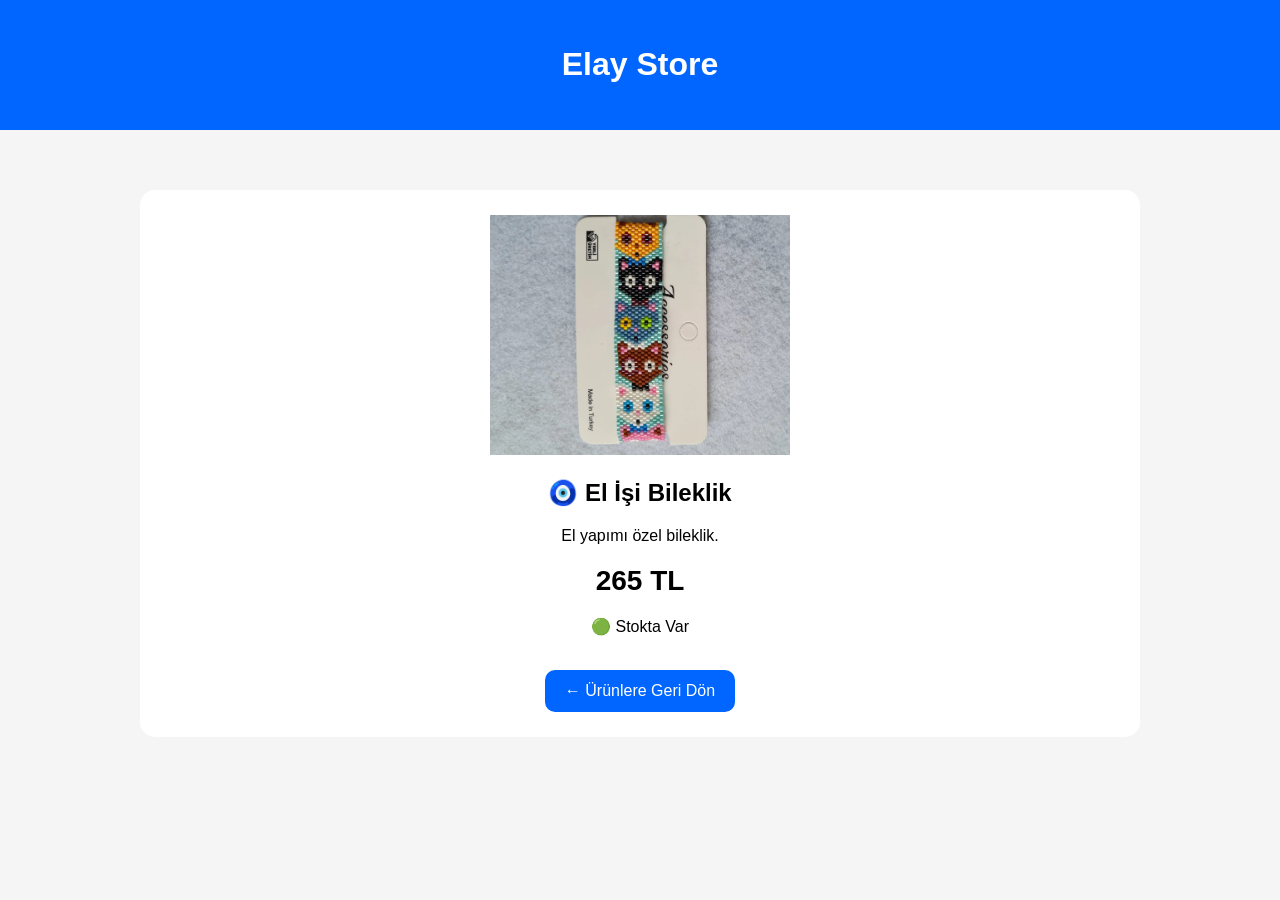
<file: bileklik.html>
<!DOCTYPE html>
<html lang="tr">

<head>
    <meta charset="UTF-8">
    <meta name="viewport" content="width=device-width, initial-scale=1.0">

    <title>El İşi Bileklik - Elay Store</title>

    <style>

        body {
            margin: 0;
            font-family: Arial, sans-serif;
            background: #f5f5f5;
        }

        header {
            background: #0066ff;
            color: white;
            padding: 25px;
            text-align: center;
        }

        .container {
            max-width: 1000px;
            margin: 40px auto;
            padding: 20px;
        }

        .urun {
            background: white;
            padding: 25px;
            border-radius: 15px;
            text-align: center;
        }

        .urun img {
            width: 300px;
            max-width: 100%;
        }

        .fiyat {
            font-size: 28px;
            font-weight: bold;
            margin: 20px;
        }

        .geri {
            display: inline-block;
            background: #0066ff;
            color: white;
            padding: 12px 20px;
            border-radius: 10px;
            text-decoration: none;
        }

    </style>

</head>

<body>

<header>
    <h1>Elay Store</h1>
</header>

<div class="container">

    <div class="urun">

        <img src="resim.jpg" alt="El İşi Bileklik">

        <h2>🧿 El İşi Bileklik</h2>

        <p>
            El yapımı özel bileklik.
        </p>

        <div class="fiyat">
            265 TL
        </div>

        <p>
            🟢 Stokta Var
        </p>

        <br>

        <a class="geri" href="index.html">
            ← Ürünlere Geri Dön
        </a>

    </div>

</div>

</body>

</html>
</file>
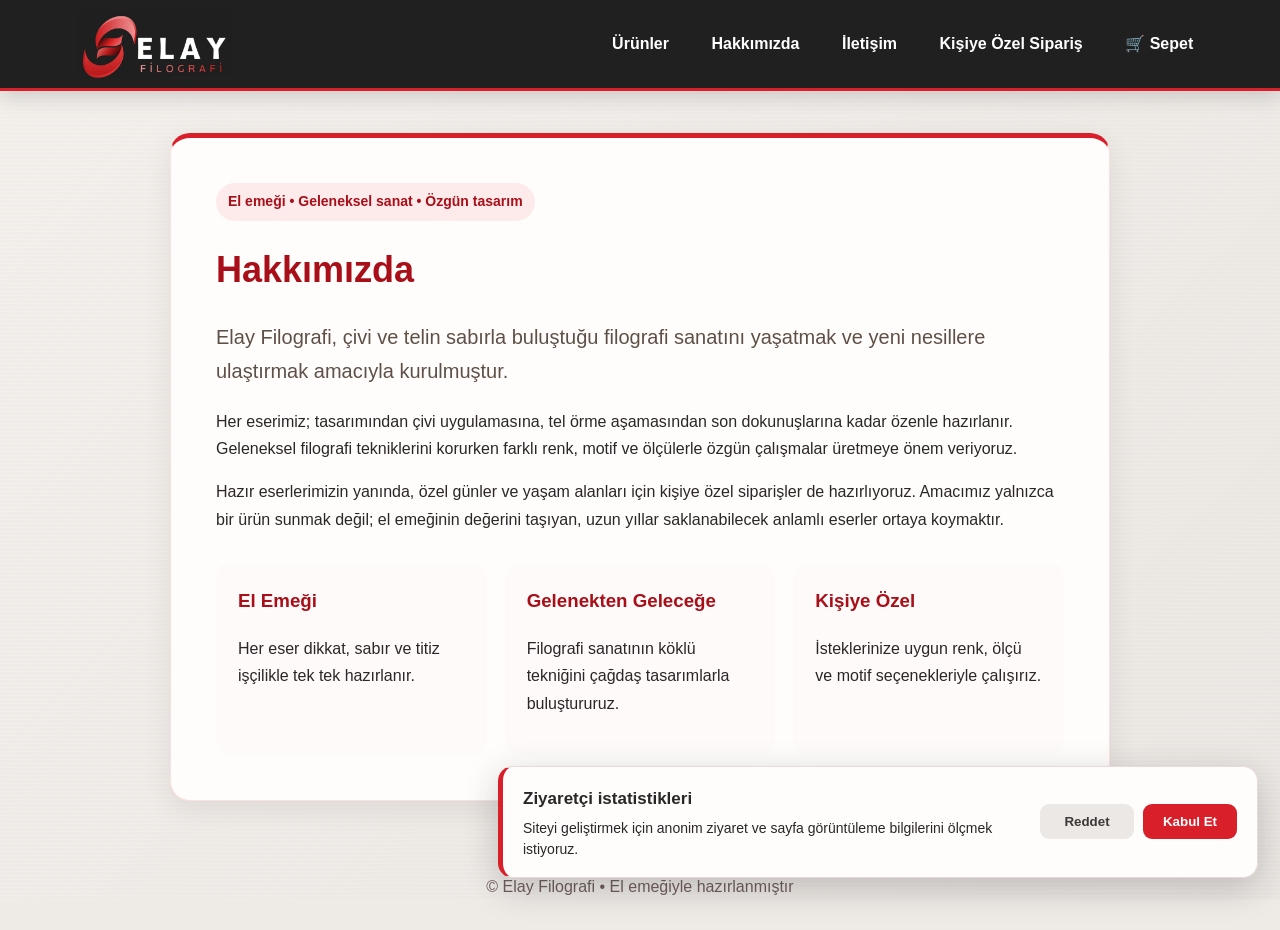
<file: hakkimizda.html>
<!doctype html>
<html lang="tr">
<head>
  <meta charset="utf-8">
  <meta name="viewport" content="width=device-width,initial-scale=1">
  <title>Hakkımızda | Elay Store</title>
  <meta name="description" content="Elay Store ve Elay Filografi'nin el emeği, geleneksel filografi sanatı ve kişiye özel tasarım anlayışı hakkında bilgi edinin.">
  <meta name="robots" content="index, follow">
  <link rel="canonical" href="https://elaystore.github.io/hakkimizda.html">
  <style>
    *{box-sizing:border-box}body{margin:0;font-family:Arial,sans-serif;background:#f5f3f1;color:#2d241f;line-height:1.7}
    header{background:linear-gradient(135deg,#6f4428,#9c704e);color:#fff;padding:22px 6%;display:flex;justify-content:space-between;align-items:center}
    header h1{margin:0;font-size:27px}nav a{color:#fff;text-decoration:none;margin-left:18px;font-weight:700}
    main{max-width:980px;margin:42px auto;padding:0 20px}.hero{background:#fff;border-radius:20px;padding:45px;box-shadow:0 6px 24px #00000010;border-top:5px solid #9c704e}
    .etiket{display:inline-block;background:#f1e5da;color:#6f4428;padding:7px 12px;border-radius:20px;font-weight:700;font-size:14px}
    h2{font-size:36px;margin:18px 0 10px;color:#6f4428}.vurgu{font-size:20px;color:#5f5047}
    .degerler{display:grid;grid-template-columns:repeat(3,1fr);gap:18px;margin-top:30px}.kart{background:#faf7f2;border-radius:14px;padding:22px}.kart h3{color:#7b4d31;margin-top:0}
    footer{text-align:center;color:#786b63;padding:30px 20px}
    @media(max-width:700px){header{display:block}nav{margin-top:14px}nav a{display:inline-block;margin:6px 12px 6px 0}.hero{padding:28px 22px}h2{font-size:30px}.degerler{grid-template-columns:1fr}}
  </style>
  <link rel="stylesheet" href="tema.css?v=7">
  <script src="analitik.js?v=1" defer></script>
</head>
<body>
  <header>
    <a class="marka" href="index.html" aria-label="Elay Filografi ana sayfa"><img class="site-logo" src="elay-logo.jpeg?v=3" alt="Elay Filografi logosu"></a>
    <nav>
      <a href="index.html">Ürünler</a>
      <a href="hakkimizda.html">Hakkımızda</a>
      <a href="iletisim.html">İletişim</a>
      <a href="kisiye-ozel.html">Kişiye Özel Sipariş</a>
      <a href="sepet.html">🛒 Sepet</a>
    </nav>
  </header>
  <main>
    <section class="hero">
      <span class="etiket">El emeği • Geleneksel sanat • Özgün tasarım</span>
      <h2>Hakkımızda</h2>
      <p class="vurgu">Elay Filografi, çivi ve telin sabırla buluştuğu filografi sanatını yaşatmak ve yeni nesillere ulaştırmak amacıyla kurulmuştur.</p>
      <p>Her eserimiz; tasarımından çivi uygulamasına, tel örme aşamasından son dokunuşlarına kadar özenle hazırlanır. Geleneksel filografi tekniklerini korurken farklı renk, motif ve ölçülerle özgün çalışmalar üretmeye önem veriyoruz.</p>
      <p>Hazır eserlerimizin yanında, özel günler ve yaşam alanları için kişiye özel siparişler de hazırlıyoruz. Amacımız yalnızca bir ürün sunmak değil; el emeğinin değerini taşıyan, uzun yıllar saklanabilecek anlamlı eserler ortaya koymaktır.</p>
      <div class="degerler">
        <article class="kart"><h3>El Emeği</h3><p>Her eser dikkat, sabır ve titiz işçilikle tek tek hazırlanır.</p></article>
        <article class="kart"><h3>Gelenekten Geleceğe</h3><p>Filografi sanatının köklü tekniğini çağdaş tasarımlarla buluştururuz.</p></article>
        <article class="kart"><h3>Kişiye Özel</h3><p>İsteklerinize uygun renk, ölçü ve motif seçenekleriyle çalışırız.</p></article>
      </div>
    </section>
  </main>
  <footer>© Elay Filografi • El emeğiyle hazırlanmıştır</footer>
</body>
</html>
</file>
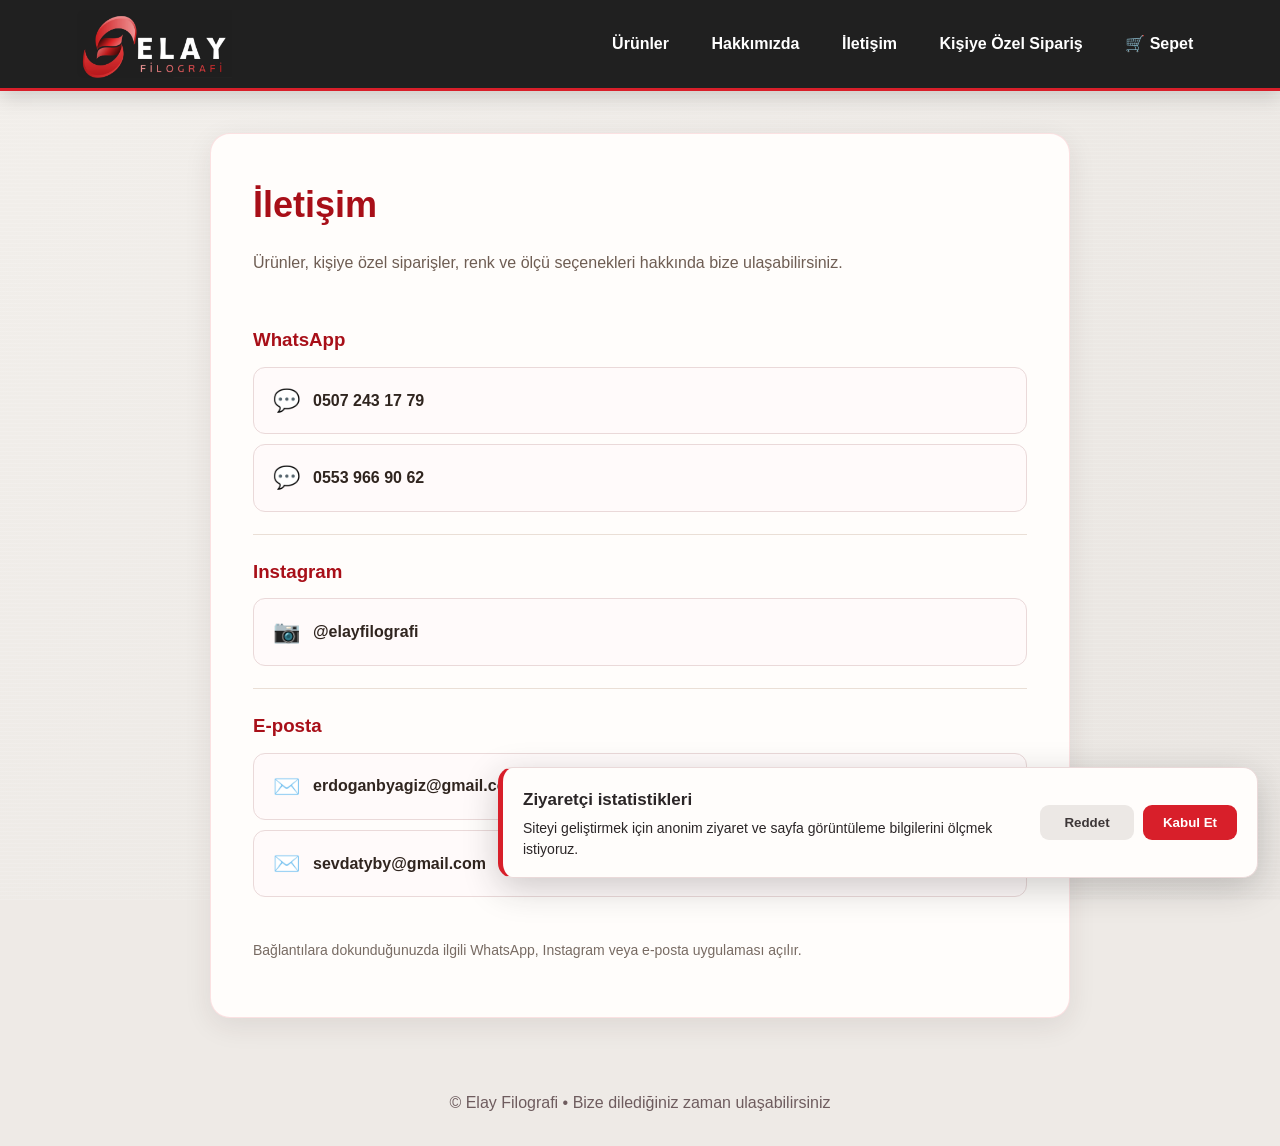
<file: iletisim.html>
<!doctype html>
<html lang="tr">
<head>
  <meta charset="utf-8">
  <meta name="viewport" content="width=device-width,initial-scale=1">
  <title>İletişim | Elay Store</title>
  <meta name="description" content="Elay Store ve Elay Filografi ile WhatsApp, Instagram veya e-posta üzerinden iletişime geçin; kişiye özel filografi siparişi verin.">
  <meta name="robots" content="index, follow">
  <link rel="canonical" href="https://elaystore.github.io/iletisim.html">
  <style>
    *{box-sizing:border-box}body{margin:0;font-family:Arial,sans-serif;background:#f5f3f1;color:#2d241f;line-height:1.6}
    header{background:linear-gradient(135deg,#6f4428,#9c704e);color:#fff;padding:22px 6%;display:flex;justify-content:space-between;align-items:center}
    header h1{margin:0;font-size:27px}nav a{color:#fff;text-decoration:none;margin-left:18px;font-weight:700}
    main{max-width:900px;margin:42px auto;padding:0 20px}.panel{background:#fff;border-radius:20px;padding:42px;box-shadow:0 6px 24px #00000010}
    h2{font-size:36px;color:#6f4428;margin:0 0 8px}.aciklama{color:#6e5d53;margin-bottom:28px}
    .grup{border-top:1px solid #eadfd6;padding:22px 0}.grup:first-of-type{border-top:0}.grup h3{margin:0 0 12px;color:#7b4d31}
    .baglantilar{display:grid;gap:10px}.baglanti{display:flex;align-items:center;gap:12px;text-decoration:none;background:#faf7f2;color:#30251f;border:1px solid #eadfd6;border-radius:12px;padding:15px 17px;font-weight:700;transition:.2s}
    .baglanti:hover{background:#f1e5da;transform:translateY(-2px)}.ikon{font-size:22px;width:30px;text-align:center}.not{font-size:14px;color:#786b63;margin-top:20px}
    footer{text-align:center;color:#786b63;padding:30px 20px}
    @media(max-width:700px){header{display:block}nav{margin-top:14px}nav a{display:inline-block;margin:6px 12px 6px 0}.panel{padding:28px 22px}h2{font-size:30px}}
  </style>
  <link rel="stylesheet" href="tema.css?v=7">
  <script src="analitik.js?v=1" defer></script>
</head>
<body>
  <header>
    <a class="marka" href="index.html" aria-label="Elay Filografi ana sayfa"><img class="site-logo" src="elay-logo.jpeg?v=3" alt="Elay Filografi logosu"></a>
    <nav>
      <a href="index.html">Ürünler</a>
      <a href="hakkimizda.html">Hakkımızda</a>
      <a href="iletisim.html">İletişim</a>
      <a href="kisiye-ozel.html">Kişiye Özel Sipariş</a>
      <a href="sepet.html">🛒 Sepet</a>
    </nav>
  </header>
  <main>
    <section class="panel">
      <h2>İletişim</h2>
      <p class="aciklama">Ürünler, kişiye özel siparişler, renk ve ölçü seçenekleri hakkında bize ulaşabilirsiniz.</p>
      <div class="grup">
        <h3>WhatsApp</h3>
        <div class="baglantilar">
          <a class="baglanti" href="https://wa.me/905072431779" target="_blank" rel="noopener"><span class="ikon">💬</span><span>0507 243 17 79</span></a>
          <a class="baglanti" href="https://wa.me/905539669062" target="_blank" rel="noopener"><span class="ikon">💬</span><span>0553 966 90 62</span></a>
        </div>
      </div>
      <div class="grup">
        <h3>Instagram</h3>
        <div class="baglantilar">
          <a class="baglanti" href="https://www.instagram.com/elayfilografi/" target="_blank" rel="noopener"><span class="ikon">📷</span><span>@elayfilografi</span></a>
        </div>
      </div>
      <div class="grup">
        <h3>E-posta</h3>
        <div class="baglantilar">
          <a class="baglanti" href="mailto:erdoganbyagiz@gmail.com"><span class="ikon">✉️</span><span>erdoganbyagiz@gmail.com</span></a>
          <a class="baglanti" href="mailto:sevdatyby@gmail.com"><span class="ikon">✉️</span><span>sevdatyby@gmail.com</span></a>
        </div>
      </div>
      <p class="not">Bağlantılara dokunduğunuzda ilgili WhatsApp, Instagram veya e-posta uygulaması açılır.</p>
    </section>
  </main>
  <footer>© Elay Filografi • Bize dilediğiniz zaman ulaşabilirsiniz</footer>
</body>
</html>
</file>
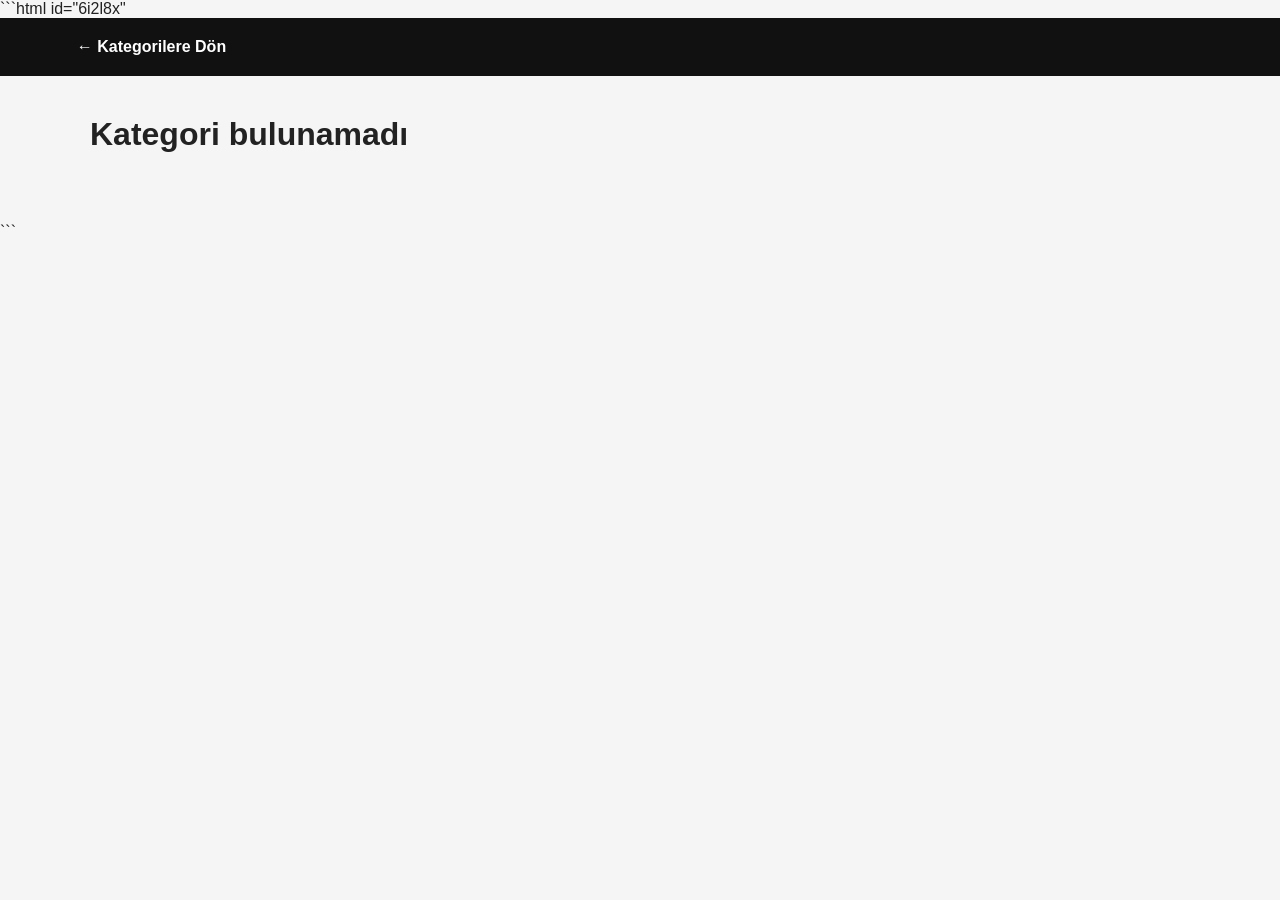
<file: kategori.html>
```html id="6i2l8x"
<!DOCTYPE html>

<html lang="tr">

<head>

    <meta charset="UTF-8">

    <meta
        name="viewport"
        content="width=device-width, initial-scale=1.0"
    >

    <title>Kategori</title>


    <style>

        body {
            margin: 0;
            font-family: Arial, sans-serif;
            background: #f5f5f5;
            color: #222;
        }


        header {
            background: #111;
            padding: 20px 6%;
        }


        header a {
            color: white;
            text-decoration: none;
            font-weight: bold;
        }


        .container {
            max-width: 1100px;
            margin: 40px auto;
            padding: 0 20px;
        }


        h1 {
            margin-bottom: 30px;
        }


        .urunler {
            display: grid;
            grid-template-columns: repeat(3, 1fr);
            gap: 20px;
        }


        .urun {
            background: white;
            border-radius: 15px;
            padding: 20px;
            box-shadow: 0 4px 15px rgba(0,0,0,0.08);
            cursor: pointer;
        }


        .urun img {
            width: 100%;
            height: 250px;
            object-fit: contain;
        }


        .puan {
            color: #f2a900;
            margin: 10px 0;
        }


        .eski {
            color: #999;
            text-decoration: line-through;
        }


        .fiyat {
            font-size: 25px;
            font-weight: bold;
            margin-top: 5px;
        }


        .stok {
            color: #159447;
            margin-top: 10px;
        }


        .sepet-btn {
            width: 100%;
            margin-top: 15px;
            padding: 12px;
            border: none;
            border-radius: 8px;
            background: #ff6000;
            color: white;
            font-size: 16px;
            font-weight: bold;
            cursor: pointer;
        }


        @media (max-width: 700px) {

            .urunler {
                grid-template-columns: 1fr;
            }

        }

    </style>

</head>


<body>


    <header>

        <a href="kategoriler.html">
            ← Kategorilere Dön
        </a>

    </header>


    <div class="container">


        <h1 id="baslik">
            Ürünler
        </h1>


        <div
            class="urunler"
            id="urunler"
        ></div>


    </div>


    <script>


        const urunler = {

            bileklik: {

                baslik: "🧿 El İşi Bileklik",

                urun: {

                    id: "mouse",

                    ad: "El İşi Bileklik",

                    resim: "resim.jpg",

                    puan: "⭐⭐⭐⭐⭐ 4.8",

                    eski: "350 TL",

                    fiyat: 265,

                    stok: "🟢 Stokta 25 adet"

                }

            },


            klavye: {

                baslik: "⌨️ Klavye",

                urun: {

                    id: "klavye",

                    ad: "RGB Gaming Klavye",

                    resim: "resim.jpg",

                    puan: "⭐⭐⭐⭐⭐ 4.7",

                    eski: "2.799 TL",

                    fiyat: 2299,

                    stok: "🟢 Stokta 12 adet"

                }

            },


            mousepad: {

                baslik: "🖱️ Mouse Pad",

                urun: {

                    id: "mousepad",

                    ad: "90x40 Gaming Mouse Pad",

                    resim: "resim.jpg",

                    puan: "⭐⭐⭐⭐⭐ 4.9",

                    eski: "899 TL",

                    fiyat: 699,

                    stok: "🟢 Stokta 40 adet"

                }

            },


            kulaklik: {

                baslik: "🎧 Kulaklık",

                urun: {

                    id: "kulaklik",

                    ad: "Gaming Kulaklık",

                    resim: "resim.jpg",

                    puan: "⭐⭐⭐⭐☆ 4.6",

                    eski: "1.999 TL",

                    fiyat: 1599,

                    stok: "🟢 Stokta 18 adet"

                }

            }

        };


        const kategori =
            new URLSearchParams(location.search)
            .get("kategori");


        const secilen =
            urunler[kategori];


        const baslik =
            document.getElementById("baslik");


        const liste =
            document.getElementById("urunler");


        if (!secilen) {

            baslik.textContent =
                "Kategori bulunamadı";

        }


        else {

            baslik.textContent =
                secilen.baslik;


            const p =
                secilen.urun;


            const kart =
                document.createElement("div");


            kart.className =
                "urun";


            kart.onclick = function() {

                location.href =
                    "urun.html?urun=" + p.id;

            };


            kart.innerHTML = `

                <img
                    src="${p.resim}"
                    alt="${p.ad}"
                >

                <h2>
                    ${p.ad}
                </h2>

                <div class="puan">
                    ${p.puan}
                </div>

                <div class="eski">
                    ${p.eski}
                </div>

                <div class="fiyat">
                    ${p.fiyat.toLocaleString("tr-TR")} TL
                </div>

                <div class="stok">
                    ${p.stok}
                </div>

                <button
                    class="sepet-btn"
                    onclick="event.stopPropagation(); sepeteEkle('${p.ad}', ${p.fiyat})"
                >
                    🛒 Sepete Ekle
                </button>

            `;


            liste.appendChild(kart);

        }


        function sepeteEkle(ad, fiyat) {

            let sepet =
                JSON.parse(
                    localStorage.getItem("sepet") || "[]"
                );


            sepet.push({

                ad: ad,

                fiyat: fiyat

            });


            localStorage.setItem(
                "sepet",
                JSON.stringify(sepet)
            );


            alert(
                ad + " sepete eklendi! 🛒"
            );

        }

    </script>


</body>

</html>
```
</file>
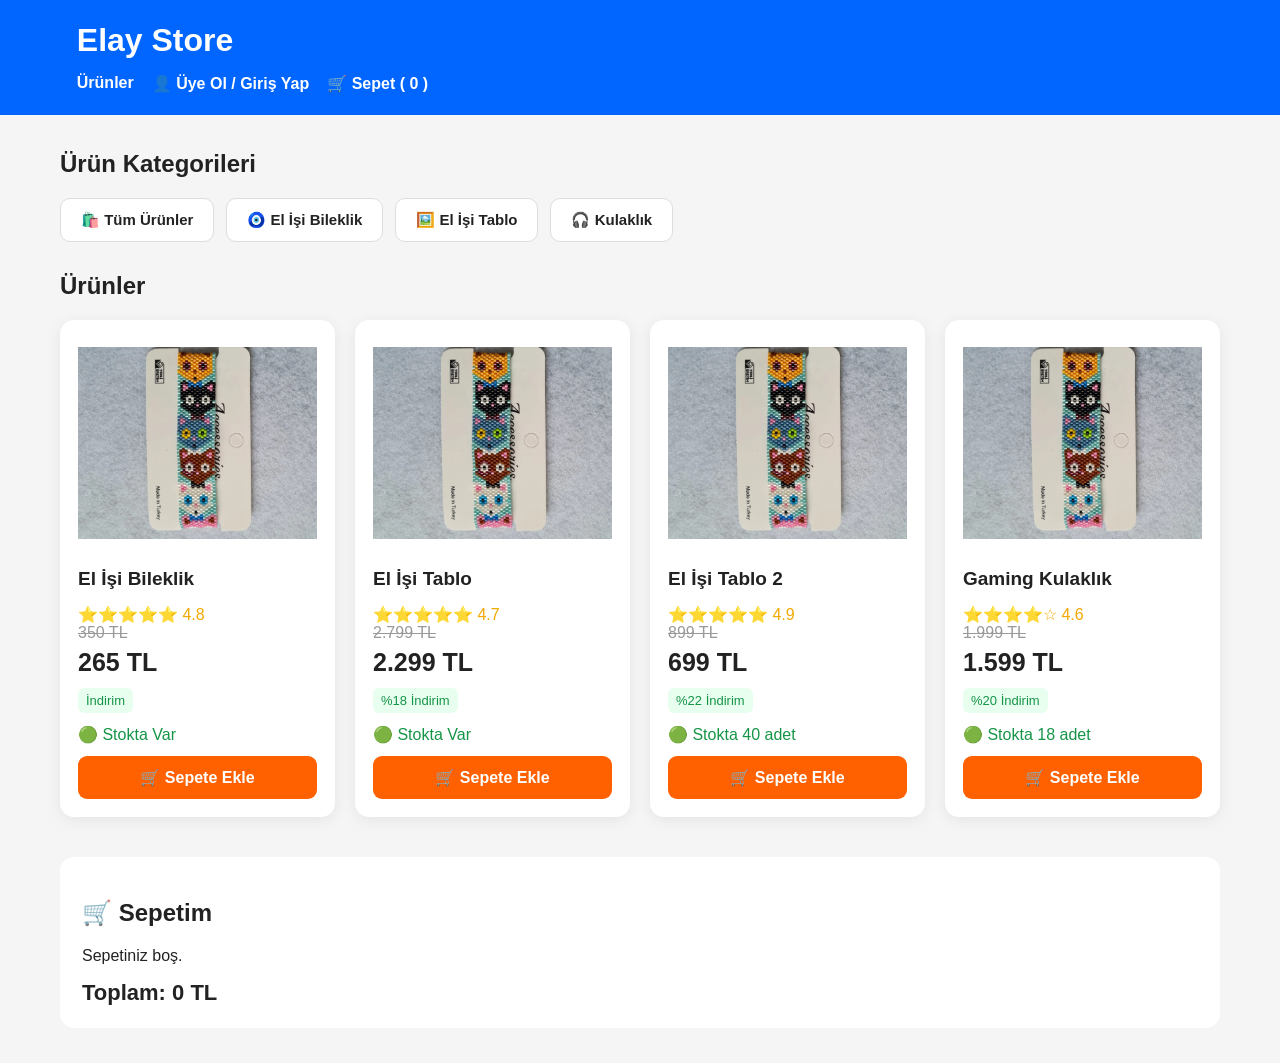
<file: kategoriler.html>
<!DOCTYPE html>
<html lang="tr">

<head>

    <meta charset="UTF-8">

    <meta name="viewport" content="width=device-width, initial-scale=1.0">

    <title>TEST 123</title>

    <style>

        * {
            box-sizing: border-box;
        }

        body {
            margin: 0;
            font-family: Arial, sans-serif;
            background: #f5f5f5;
            color: #222;
        }

        header {
            background: #0066ff;
            color: white;
            padding: 22px 6%;
        }

        header h1 {
            margin: 0 0 15px 0;
        }

        nav {
            display: flex;
            flex-wrap: wrap;
            gap: 18px;
        }

        nav a {
            color: white;
            text-decoration: none;
            font-weight: bold;
        }

        nav a:hover {
            text-decoration: underline;
        }

        .container {
            max-width: 1200px;
            margin: 35px auto;
            padding: 0 20px;
        }

        .kategoriler {
            display: flex;
            flex-wrap: wrap;
            gap: 12px;
            margin: 20px 0 30px;
        }

        .kategoriler button {
            padding: 12px 20px;
            border: 1px solid #ddd;
            border-radius: 10px;
            background: white;
            color: #222;
            cursor: pointer;
            font-size: 15px;
            font-weight: bold;
        }

        .kategoriler button:hover {
            background: #111;
            color: white;
        }

        .urunler {
            display: grid;
            grid-template-columns: repeat(4, 1fr);
            gap: 20px;
        }

        .urun {
            background: white;
            border-radius: 14px;
            padding: 18px;
            box-shadow: 0 3px 15px #00000012;
            cursor: pointer;
            transition: 0.2s;
        }

        .urun:hover {
            transform: translateY(-4px);
        }

        .urun img {
            width: 100%;
            height: 210px;
            object-fit: contain;
        }

        .urun h2 {
            font-size: 19px;
        }

        .puan {
            color: #f2a900;
        }

        .eski-fiyat {
            text-decoration: line-through;
            color: #999;
        }

        .fiyat {
            font-size: 25px;
            font-weight: bold;
            margin: 6px 0;
        }

        .indirim {
            display: inline-block;
            background: #e8fff0;
            color: #159447;
            padding: 5px 8px;
            border-radius: 6px;
            font-size: 13px;
            margin-top: 5px;
        }

        .stok {
            color: #159447;
            margin: 12px 0;
        }

        .sepet-btn {
            width: 100%;
            border: 0;
            border-radius: 9px;
            padding: 12px;
            background: #ff6000;
            color: white;
            font-size: 16px;
            font-weight: bold;
            cursor: pointer;
        }

        .sepet-btn:hover {
            background: #e65300;
        }

        #sepet {
            margin-top: 40px;
            background: white;
            border-radius: 14px;
            padding: 22px;
        }

        .sepet-item {
            display: flex;
            justify-content: space-between;
            align-items: center;
            padding: 12px 0;
            border-bottom: 1px solid #eee;
        }

        .sil-btn {
            border: 0;
            background: transparent;
            cursor: pointer;
            font-size: 18px;
        }

        .toplam {
            font-size: 22px;
            font-weight: bold;
            margin-top: 15px;
        }

        @media (max-width: 900px) {

            .urunler {
                grid-template-columns: repeat(2, 1fr);
            }

        }

        @media (max-width: 600px) {

            .urunler {
                grid-template-columns: 1fr;
            }

            header {
                text-align: center;
            }

            nav {
                justify-content: center;
            }

        }

    </style>

</head>


<body>


<header>

    <h1>Elay Store</h1>

    <nav>

        <a href="index.html">
            Ürünler
        </a>
       
        <a href="uye.html">
            👤 Üye Ol / Giriş Yap
        </a>

        <a href="#sepet">
            🛒 Sepet (
            <span id="sepetSayi">0</span>
            )
        </a>

    </nav>

</header>


<div class="container">


    <h2>
        Ürün Kategorileri
    </h2>


    <div class="kategoriler">

        <button onclick="kategoriGoster('hepsi')">
            🛍️ Tüm Ürünler
        </button>

        <button onclick="kategoriGoster('bileklik')">
            🧿 El İşi Bileklik
        </button>

        <button onclick="kategoriGoster('tablo')">
            🖼️ El İşi Tablo
        </button>

        <button onclick="kategoriGoster('kulaklik')">
            🎧 Kulaklık
        </button>

    </div>


    <h2>
        Ürünler
    </h2>


    <div class="urunler">


        <!-- BİLEKLİK -->

        <div
            class="urun"
            data-kategori="bileklik"
            onclick="urunDetay('mouse')"
        >

            <img
                src="resim.jpg"
                alt="El İşi Bileklik"
            >

            <h2>
                El İşi Bileklik
            </h2>

            <div class="puan">
                ⭐⭐⭐⭐⭐ 4.8
            </div>

            <div class="eski-fiyat">
                350 TL
            </div>

            <div class="fiyat">
                265 TL
            </div>

            <span class="indirim">
                İndirim
            </span>

            <div class="stok">
                🟢 Stokta Var
            </div>

            <button
                class="sepet-btn"
                onclick="sepeteEkle(event, 'El İşi Bileklik', 265)"
            >
                🛒 Sepete Ekle
            </button>

        </div>


        <!-- EL İŞİ TABLO -->

        <div
            class="urun"
            data-kategori="tablo"
            onclick="urunDetay('klavye')"
        >

            <img
                src="resim.jpg"
                alt="El İşi Tablo"
            >

            <h2>
                El İşi Tablo
            </h2>

            <div class="puan">
                ⭐⭐⭐⭐⭐ 4.7
            </div>

            <div class="eski-fiyat">
                2.799 TL
            </div>

            <div class="fiyat">
                2.299 TL
            </div>

            <span class="indirim">
                %18 İndirim
            </span>

            <div class="stok">
                🟢 Stokta Var
            </div>

            <button
                class="sepet-btn"
                onclick="sepeteEkle(event, 'El İşi Tablo', 2299)"
            >
                🛒 Sepete Ekle
            </button>

        </div>


        <!-- MOUSE PAD -->

        <div
            class="urun"
            data-kategori="tablo"
            onclick="urunDetay('mousepad')"
        >

            <img
                src="resim.jpg"
                alt="El İşi Tablo"
            >

            <h2>
                El İşi Tablo 2
            </h2>

            <div class="puan">
                ⭐⭐⭐⭐⭐ 4.9
            </div>

            <div class="eski-fiyat">
                899 TL
            </div>

            <div class="fiyat">
                699 TL
            </div>

            <span class="indirim">
                %22 İndirim
            </span>

            <div class="stok">
                🟢 Stokta 40 adet
            </div>

            <button
                class="sepet-btn"
                onclick="sepeteEkle(event, 'El İşi Tablo 2', 699)"
            >
                🛒 Sepete Ekle
            </button>

        </div>


        <!-- KULAKLIK -->

        <div
            class="urun"
            data-kategori="kulaklik"
            onclick="urunDetay('kulaklik')"
        >

            <img
                src="resim.jpg"
                alt="Kulaklık"
            >

            <h2>
                Gaming Kulaklık
            </h2>

            <div class="puan">
                ⭐⭐⭐⭐☆ 4.6
            </div>

            <div class="eski-fiyat">
                1.999 TL
            </div>

            <div class="fiyat">
                1.599 TL
            </div>

            <span class="indirim">
                %20 İndirim
            </span>

            <div class="stok">
                🟢 Stokta 18 adet
            </div>

            <button
                class="sepet-btn"
                onclick="sepeteEkle(event, 'Gaming Kulaklık', 1599)"
            >
                🛒 Sepete Ekle
            </button>

        </div>


    </div>


    <!-- SEPET -->

    <div id="sepet">

        <h2>
            🛒 Sepetim
        </h2>

        <div id="sepetListe">
            Sepetiniz boş.
        </div>

        <div class="toplam">

            Toplam:

            <span id="toplam">
                0
            </span>

            TL

        </div>

    </div>


</div>


<script>

let sepet = JSON.parse(
    localStorage.getItem("sepet") || "[]"
);


// ÜRÜN DETAYI

function urunDetay(id) {

    window.location.href =
        "urun.html?urun=" + id;

}


// SEPETE EKLE

function sepeteEkle(event, ad, fiyat) {

    event.stopPropagation();

    sepet.push({

        ad: ad,
        fiyat: fiyat

    });

    localStorage.setItem(
        "sepet",
        JSON.stringify(sepet)
    );

    sepetGoster();

}


// SEPETTEN SİL

function sil(index) {

    sepet.splice(index, 1);

    localStorage.setItem(
        "sepet",
        JSON.stringify(sepet)
    );

    sepetGoster();

}


// KATEGORİLER

function kategoriGoster(kategori) {

    const urunler =
        document.querySelectorAll(".urun");

    urunler.forEach(function(urun) {

        const urunKategori =
            urun.getAttribute("data-kategori");

        if (
            kategori === "hepsi" ||
            urunKategori === kategori
        ) {

            urun.style.display = "";

        } else {

            urun.style.display = "none";

        }

    });

}


// SEPETİ GÖSTER

function sepetGoster() {

    const sayi =
        document.getElementById("sepetSayi");

    const liste =
        document.getElementById("sepetListe");

    const toplam =
        document.getElementById("toplam");


    sayi.textContent =
        sepet.length;


    if (sepet.length === 0) {

        liste.textContent =
            "Sepetiniz boş.";

        toplam.textContent =
            "0";

        return;

    }


    liste.innerHTML = "";


    let toplamFiyat = 0;


    sepet.forEach(function(urun, index) {

        toplamFiyat += urun.fiyat;


        const div =
            document.createElement("div");

        div.className =
            "sepet-item";


        div.innerHTML =

            "<span>" +
            urun.ad +
            "</span>" +

            "<span>" +

            urun.fiyat.toLocaleString("tr-TR") +
            " TL " +

            "<button class='sil-btn' onclick='sil(" +
            index +
            ")'>" +

            "❌" +

            "</button>" +

            "</span>";


        liste.appendChild(div);

    });


    toplam.textContent =
        toplamFiyat.toLocaleString("tr-TR");

}


// SAYFA AÇILINCA

sepetGoster();

</script>


</body>

</html>
</file>
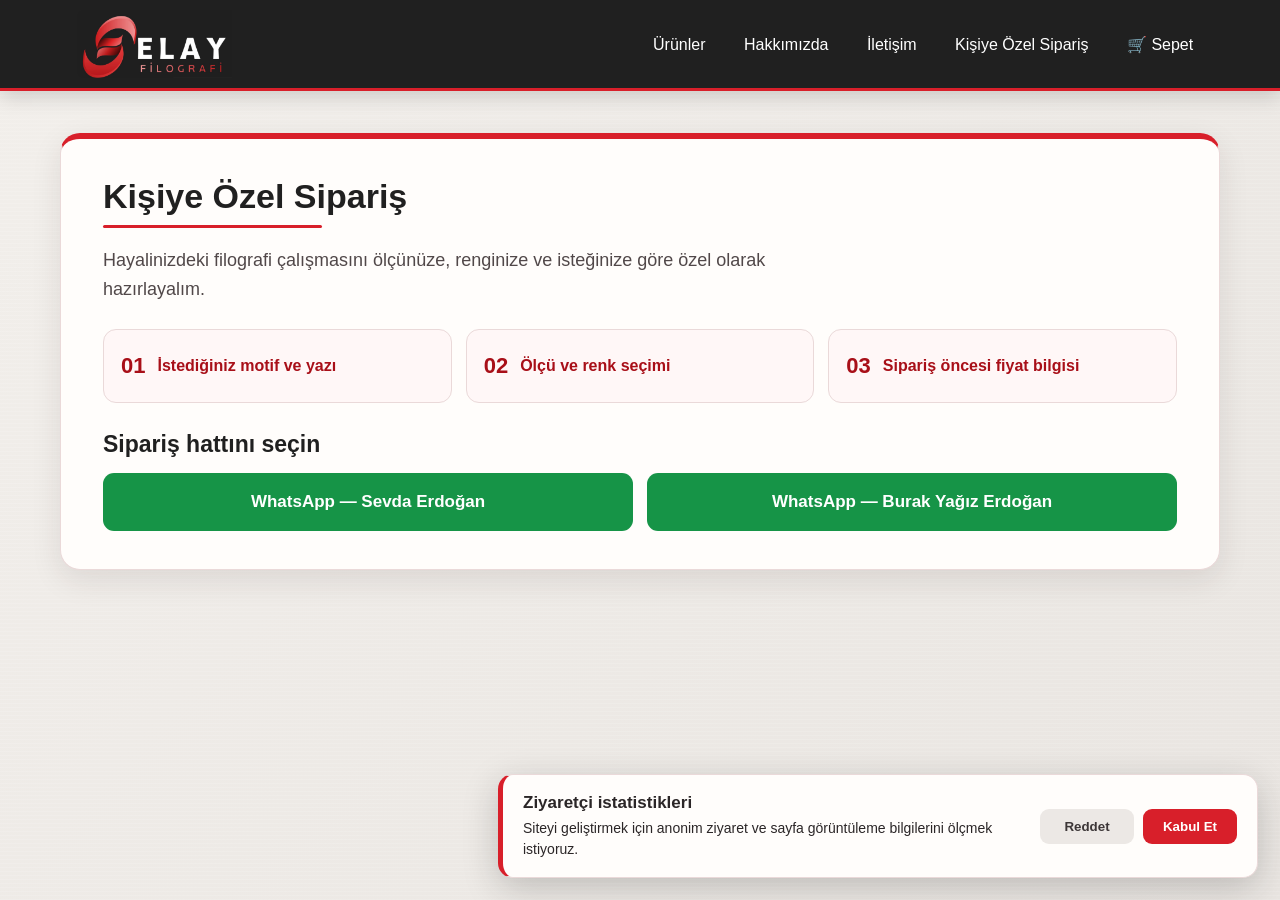
<file: kisiye-ozel.html>
<!DOCTYPE html>
<html lang="tr">
<head>
  <meta charset="utf-8">
  <meta name="viewport" content="width=device-width,initial-scale=1">
  <title>Kişiye Özel Sipariş | Elay Store</title>
  <meta name="description" content="Elay Store ve Elay Filografi kişiye özel motif, yazı, renk ve ölçü seçenekleri için WhatsApp üzerinden sipariş verin.">
  <meta name="robots" content="index, follow">
  <link rel="canonical" href="https://elaystore.github.io/kisiye-ozel.html">
  <style>
    *{box-sizing:border-box}
    body{margin:0;font-family:Arial,sans-serif;color:#222;background:#f5f5f5}
    header{background:#202020;color:#fff;padding:10px 6%;display:flex;justify-content:space-between;align-items:center}
    header a{color:#fff;text-decoration:none;margin-left:14px}
    main{max-width:1200px;margin:38px auto;padding:0 20px}
    @media(max-width:760px){header{display:block;text-align:center}nav{margin-top:7px}header a{display:inline-block;margin:5px 6px}main{margin-top:24px;padding:0 14px}}
  </style>
  <link rel="stylesheet" href="tema.css?v=7">
  <script src="analitik.js?v=1" defer></script>
</head>
<body>
  <header>
    <a class="marka" href="index.html" aria-label="Elay Filografi ana sayfa"><img class="site-logo" src="elay-logo.jpeg?v=3" alt="Elay Filografi logosu"></a>
    <nav>
      <a href="index.html">Ürünler</a>
      <a href="hakkimizda.html">Hakkımızda</a>
      <a href="iletisim.html">İletişim</a>
      <a href="kisiye-ozel.html">Kişiye Özel Sipariş</a>
      <a href="sepet.html">🛒 Sepet</a>
    </nav>
  </header>
  <main>
    <section class="ozel-siparis" aria-labelledby="ozelSiparisBaslik">
      <h2 id="ozelSiparisBaslik">Kişiye Özel Sipariş</h2>
      <p>Hayalinizdeki filografi çalışmasını ölçünüze, renginize ve isteğinize göre özel olarak hazırlayalım.</p>
      <div class="ozel-adimlar">
        <div><strong>01</strong><span>İstediğiniz motif ve yazı</span></div>
        <div><strong>02</strong><span>Ölçü ve renk seçimi</span></div>
        <div><strong>03</strong><span>Sipariş öncesi fiyat bilgisi</span></div>
      </div>
      <h3>Sipariş hattını seçin</h3>
      <div class="ozel-hatlar">
        <a href="https://wa.me/905072431779?text=Merhaba%2C%20ki%C5%9Fiye%20%C3%B6zel%20filografi%20sipari%C5%9Fi%20vermek%20istiyorum." target="_blank" rel="noopener noreferrer">WhatsApp — Sevda Erdoğan</a>
        <a href="https://wa.me/905539669062?text=Merhaba%2C%20ki%C5%9Fiye%20%C3%B6zel%20filografi%20sipari%C5%9Fi%20vermek%20istiyorum." target="_blank" rel="noopener noreferrer">WhatsApp — Burak Yağız Erdoğan</a>
      </div>
    </section>
  </main>
</body>
</html>
</file>
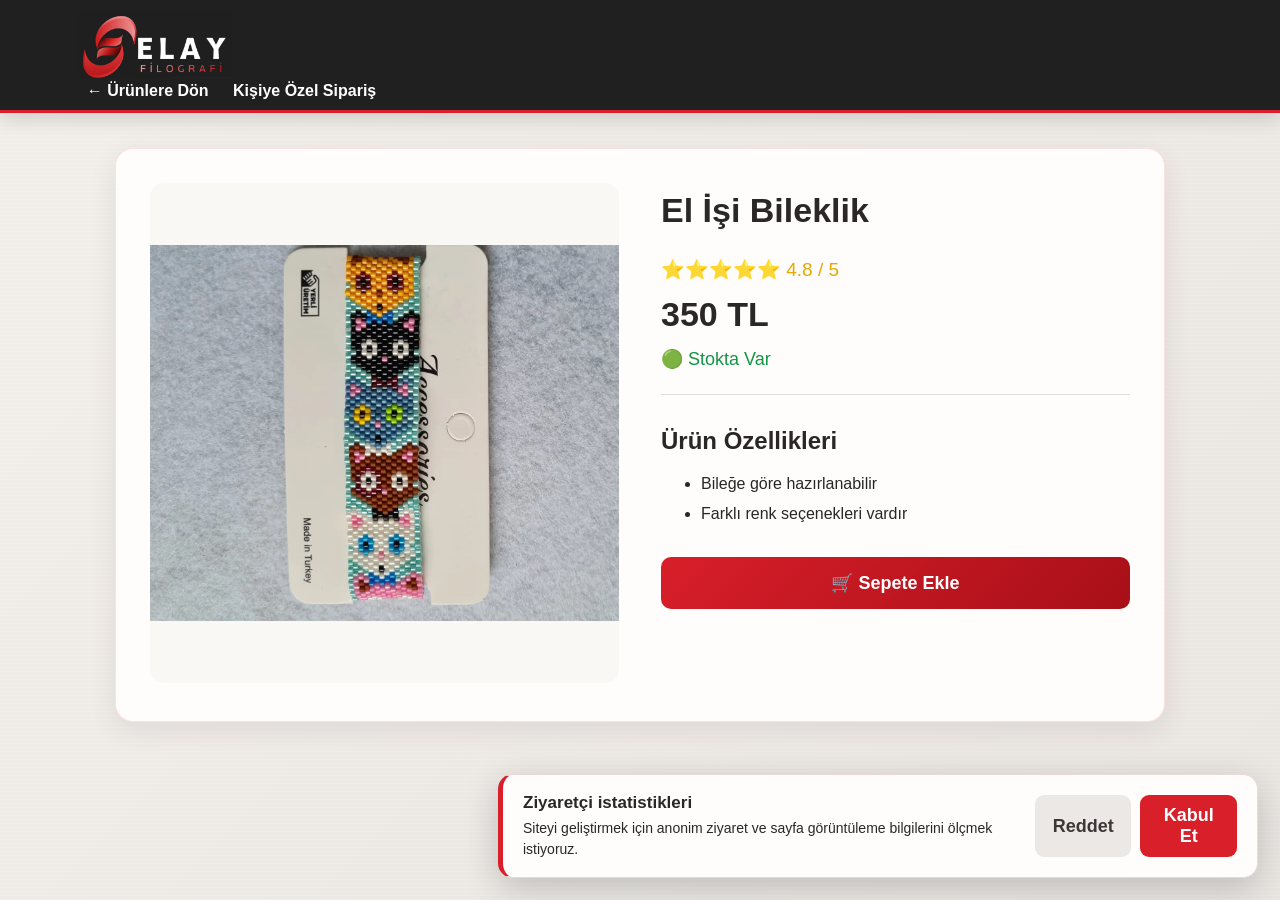
<file: urun.html>
<!doctype html>
<html lang="tr">
<head>
  <meta charset="utf-8">
  <meta name="viewport" content="width=device-width,initial-scale=1">
  <title>Ürün Detayı | Elay Store</title>
  <style>
    *{box-sizing:border-box} body{margin:0;font-family:Arial,sans-serif;background:#f5f3f1;color:#222}
    header{background:#9a663f;padding:18px 6%} header a{color:#fff;text-decoration:none;font-weight:700}
    .detay{max-width:1050px;margin:35px auto;background:#fff;border-radius:18px;padding:34px;display:grid;grid-template-columns:1fr 1fr;gap:42px;box-shadow:0 6px 24px #00000012}
    .resim img{width:100%;height:500px;object-fit:contain;background:#faf8f5;border-radius:14px}
    h1{font-size:34px;margin-top:8px}.puan{color:#e7a900;font-size:19px}.eski{text-decoration:line-through;color:#999;margin-top:14px}.fiyat{font-size:34px;font-weight:700;margin:5px 0}.stok{color:#159447;font-size:18px;margin:14px 0}
    .ozellikler{border-top:1px solid #ddd;margin-top:24px;padding-top:12px}.ozellikler li{margin:12px 0}
    button{width:100%;padding:15px;border:0;border-radius:10px;background:#9a663f;color:#fff;font-size:18px;font-weight:700;cursor:pointer;margin-top:18px}
    @media(max-width:700px){.detay{grid-template-columns:1fr;margin:16px;padding:20px}.resim img{height:340px}h1{font-size:28px}}
  </style>
  <link rel="stylesheet" href="tema.css?v=7">
  <script src="analitik.js?v=1" defer></script>
</head>
<body>
  <header>
    <a class="marka" href="index.html" aria-label="Elay Filografi ana sayfa"><img class="site-logo" src="elay-logo.jpeg?v=3" alt="Elay Filografi logosu"></a>
    <nav>
      <a href="index.html">← Ürünlere Dön</a>
      <a href="kisiye-ozel.html">Kişiye Özel Sipariş</a>
    </nav>
  </header>
  <main class="detay">
    <div class="resim"><img id="resim" alt="Ürün fotoğrafı"></div>
    <section>
      <h1 id="ad"></h1><div class="puan" id="puan"></div><div class="eski" id="eski"></div>
      <div class="fiyat" id="fiyat"></div><div class="stok" id="stok"></div>
      <div class="ozellikler"><h2>Ürün Özellikleri</h2><ul id="ozellik"></ul></div>
      <button type="button" onclick="sepeteEkle()">🛒 Sepete Ekle</button>
    </section>
  </main>
  <script>
    const ortakOzellikler=['El işçiliğiyle hazırlanmıştır','Filografi çivi ve tel tekniği kullanılmıştır','Sipariş ve ölçü bilgisi için iletişime geçebilirsiniz'];
    const tabloHazirlanma='Hazırlanma süresi; seçilen tablo modeli, ölçü, renk ve işçilik yoğunluğuna göre değişmektedir. Tahmini teslim süresi sipariş öncesinde WhatsApp üzerinden bildirilir.';
    const urunler={
      mouse:{ad:'El İşi Bileklik',fiyat:350,resim:'resim.jpg',puan:'⭐⭐⭐⭐⭐ 4.8 / 5',stok:'🟢 Stokta Var',oz:['Bileğe göre hazırlanabilir','Farklı renk seçenekleri vardır']},
      tablo01:{ad:'Zarif Hat Filografi Tablosu',fiyat:2500,resim:'tablo-01.png'},
      tablo02:{ad:'Turkuaz Hat Filografi Tablosu',fiyat:8500,eski:'10.000 TL',resim:'tablo-02.png'},
      tablo03:{ad:'Lale Motifli Filografi Tablosu',fiyat:2200,resim:'tablo-03.png'},
      tablo04:{ad:'Siyah Zemin Hat Filografi Tablosu',fiyat:16500,resim:'tablo-04.png'},
      tablo05:{ad:'Geometrik Altın Filografi Tablosu',fiyat:12500,resim:'tablo-05.png'},
      tablo06:{ad:'Allah Lafzı Filografi Tablosu',fiyat:4500,resim:'tablo-06.png'},
      tablo07:{ad:'Bereket Duası Filografi Tablosu',fiyat:9500,resim:'tablo-07.png'},
      tablo08:{ad:'Yuvarlak Ahşap Filografi Tablosu',fiyat:11500,resim:'tablo-08.png'},
      tablo09:{ad:'Turkuaz Besmele Filografi Tablosu',fiyat:3500,resim:'tablo-09.png'},
      tablo10:{ad:'Gümüş Zemin Hat Filografi Tablosu',fiyat:8500,resim:'tablo-10.png'}
    };
    const id=new URLSearchParams(location.search).get('urun')||'mouse';
    const p=urunler[id]||urunler.mouse;
    if(!p.puan)p.puan='⭐⭐⭐⭐⭐ 5.0 / 5'; if(!p.stok)p.stok='🟢 Stokta Var'; if(!p.oz)p.oz=[...ortakOzellikler];
    if(id.startsWith('tablo'))p.oz.push(tabloHazirlanma);
    document.getElementById('ad').textContent=p.ad; document.getElementById('fiyat').textContent=p.fiyat.toLocaleString('tr-TR')+' TL';
    document.getElementById('eski').textContent=p.eski||''; document.getElementById('puan').textContent=p.puan; document.getElementById('stok').textContent=p.stok;
    document.getElementById('resim').src=p.resim; document.getElementById('resim').alt=p.ad; if(id==='tablo03')document.getElementById('resim').classList.add('ters-resim');
    p.oz.forEach(x=>{const li=document.createElement('li');li.textContent=x;document.getElementById('ozellik').appendChild(li)});
    function sepeteEkle(){let s=[];try{s=JSON.parse(localStorage.getItem('sepet')||'[]');if(!Array.isArray(s))s=[]}catch(e){s=[]}s.push({ad:p.ad,fiyat:p.fiyat,resim:p.resim});localStorage.setItem('sepet',JSON.stringify(s));alert(p.ad+' sepete eklendi! 🛒')}
  </script>
</body>
</html>
</file>
<file: tema.css>
:root {
    --elay-siyah: #202020;
    --elay-koyu: #2b2627;
    --elay-kirmizi: #d81f2a;
    --elay-kirmizi-koyu: #a80f18;
    --elay-pembe: #ed7f88;
    --elay-krem: #f7f3f1;
    --elay-beyaz: #ffffff;
    --elay-cizgi: #ead9d9;
}

body {
    color: var(--elay-koyu) !important;
    background-color: #eeeae6 !important;
    background-image:
        repeating-linear-gradient(0deg, rgba(255,255,255,.12) 0, rgba(255,255,255,.12) 1px, transparent 1px, transparent 4px),
        linear-gradient(135deg, #f2efeb, #e9e5e1) !important;
    background-attachment: fixed;
}

header {
    min-height: 86px;
    padding: 10px 6% !important;
    background: var(--elay-siyah) !important;
    border-bottom: 3px solid var(--elay-kirmizi);
    box-shadow: 0 5px 20px rgba(0, 0, 0, .16);
}

.marka {
    display: inline-flex !important;
    align-items: center;
    flex: 0 0 auto;
    margin: 0 !important;
    text-decoration: none;
}

.site-logo {
    display: block;
    width: 205px;
    height: 68px;
    object-fit: contain;
    object-position: left center;
    border-radius: 8px;
}

nav a,
header > a:not(.marka) {
    border-radius: 8px;
    padding: 9px 10px;
    transition: background-color .2s ease, color .2s ease;
}

nav a:hover,
header > a:not(.marka):hover {
    color: #fff !important;
    background: rgba(216, 31, 42, .88);
}

#cikisBtn {
    border-color: var(--elay-pembe) !important;
}

.container,
main {
    position: relative;
}

.giris-vitrin {
    position: relative;
    overflow: hidden;
    margin: 0 0 28px;
    min-height: 335px;
    padding: 58px 56px;
    border-radius: 18px;
    background:
        linear-gradient(90deg, rgba(244,241,237,.99) 0%, rgba(244,241,237,.97) 39%, rgba(244,241,237,.76) 58%, rgba(244,241,237,.12) 100%),
        url("tablo-01.png") center 43% / cover no-repeat;
    color: var(--elay-siyah);
    box-shadow: 0 10px 28px rgba(32, 32, 32, .18);
}

.giris-vitrin::after {
    content: none;
}

.giris-vitrin h2 {
    position: relative;
    max-width: 650px;
    margin: 0 0 42px;
    color: var(--elay-siyah) !important;
    font-family: Georgia, "Times New Roman", serif;
    font-size: clamp(34px, 5vw, 57px);
    font-weight: 500;
    line-height: 1.08;
}

.giris-vitrin h2::after {
    content: "";
    position: absolute;
    left: 0;
    bottom: -22px;
    width: min(480px, 78%);
    height: 2px;
    background: linear-gradient(90deg, var(--elay-kirmizi), var(--elay-pembe), transparent);
}

.giris-vitrin p {
    position: relative;
    max-width: 520px;
    margin: 0;
    color: #3f393a;
    font-size: 17px;
    line-height: 1.6;
}

.urun,
.sepet-kutusu,
.siparis-kutusu,
.detay,
.kutu,
.hero,
.panel {
    border: 1px solid rgba(216, 31, 42, .12);
    background-color: #fffdfb !important;
    box-shadow: 0 8px 28px rgba(52, 32, 34, .09) !important;
}

.urun:hover {
    box-shadow: 0 13px 30px rgba(168, 15, 24, .16) !important;
}

.ters-resim {
    transform: rotate(180deg);
}

.ozel-siparis {
    margin: 42px 0 10px;
    padding: 38px 42px;
    border: 1px solid var(--elay-cizgi);
    border-top: 6px solid var(--elay-kirmizi);
    border-radius: 20px;
    background: #fffdfb;
    box-shadow: 0 10px 30px rgba(52, 32, 34, .1);
}

.ozel-siparis h2 {
    position: relative;
    display: inline-block;
    margin: 0 0 30px;
    color: var(--elay-siyah);
    font-size: 34px;
}

.ozel-siparis h2::after {
    content: "";
    position: absolute;
    left: 0;
    bottom: -12px;
    width: 72%;
    height: 3px;
    border-radius: 3px;
    background: var(--elay-kirmizi);
}

.ozel-siparis > p {
    max-width: 720px;
    margin: 0 0 25px;
    color: #514849;
    font-size: 18px;
    line-height: 1.6;
}

.ozel-adimlar {
    display: grid;
    grid-template-columns: repeat(3, 1fr);
    gap: 14px;
    margin: 0 0 28px;
}

.ozel-adimlar div {
    display: flex;
    align-items: center;
    gap: 12px;
    min-height: 74px;
    padding: 15px 17px;
    border: 1px solid var(--elay-cizgi);
    border-radius: 13px;
    background: #fff7f7;
    color: var(--elay-kirmizi-koyu);
    font-weight: 700;
}

.ozel-adimlar strong {
    font-size: 22px;
}

.ozel-siparis h3 {
    margin: 0 0 15px;
    color: var(--elay-siyah);
    font-size: 23px;
}

.ozel-hatlar {
    display: grid;
    grid-template-columns: repeat(2, 1fr);
    gap: 14px;
}

.ozel-hatlar a {
    display: flex;
    align-items: center;
    justify-content: center;
    min-height: 58px;
    padding: 13px 18px;
    border-radius: 11px;
    background: #169447;
    color: #fff;
    text-align: center;
    text-decoration: none;
    font-size: 17px;
    font-weight: 700;
    transition: background-color .2s ease, transform .2s ease;
}

.ozel-hatlar a:hover {
    background: #107738;
    transform: translateY(-2px);
}

.kategoriler button.aktif,
.sepet-btn,
.detay button,
.ana-btn,
.devam {
    color: #fff !important;
    background: linear-gradient(135deg, var(--elay-kirmizi), var(--elay-kirmizi-koyu)) !important;
}

.kategoriler button:hover {
    color: #fff !important;
    background: var(--elay-siyah) !important;
}

.whatsapp-btn {
    box-shadow: 0 7px 16px rgba(22, 140, 77, .2);
}

.hero {
    border-top: 5px solid var(--elay-kirmizi) !important;
}

.hero h2,
.panel h2,
.kart h3,
.grup h3 {
    color: var(--elay-kirmizi-koyu) !important;
}

.etiket {
    color: var(--elay-kirmizi-koyu) !important;
    background: #fdebec !important;
}

.kart,
.baglanti,
.secim {
    border-color: var(--elay-cizgi) !important;
    background: #fffafa !important;
}

.baglanti:hover {
    background: #fdebec !important;
}

.kutu {
    border-top: 5px solid var(--elay-kirmizi);
}

input:focus,
textarea:focus {
    border-color: var(--elay-kirmizi) !important;
    outline: 3px solid rgba(216, 31, 42, .12);
}

footer {
    color: #6e5c5e !important;
}

.cerez-bildirimi {
    position: fixed;
    right: 22px;
    bottom: 22px;
    left: 22px;
    z-index: 9999;
    display: flex;
    align-items: center;
    justify-content: space-between;
    gap: 22px;
    width: min(760px, calc(100% - 44px));
    margin-left: auto;
    padding: 18px 20px;
    border: 1px solid var(--elay-cizgi);
    border-left: 5px solid var(--elay-kirmizi);
    border-radius: 15px;
    background: #fffdfb;
    color: var(--elay-koyu);
    box-shadow: 0 10px 35px rgba(32, 32, 32, .22);
}

.cerez-bildirimi strong {
    display: block;
    margin-bottom: 5px;
    font-size: 17px;
}

.cerez-bildirimi p {
    margin: 0;
    font-size: 14px;
    line-height: 1.45;
}

.cerez-butonlari {
    display: flex;
    flex: 0 0 auto;
    gap: 9px;
}

.cerez-butonlari button {
    min-width: 94px;
    margin: 0;
    padding: 10px 13px;
    border: 0;
    border-radius: 9px;
    cursor: pointer;
    font-weight: 700;
}

.cerez-reddet {
    background: #ece8e5;
    color: #3d3738;
}

.cerez-kabul {
    background: var(--elay-kirmizi);
    color: #fff;
}

@media (max-width: 760px) {
    header {
        display: block !important;
        min-height: auto;
        padding: 9px 14px 11px !important;
        text-align: center;
    }

    .marka {
        width: 100%;
        justify-content: center;
    }

    .site-logo {
        width: 155px;
        height: 53px;
        object-position: center;
    }

    nav {
        display: flex !important;
        flex-wrap: wrap;
        justify-content: center;
        align-items: center;
        gap: 3px 6px !important;
        width: 100%;
        margin-top: 6px !important;
    }

    nav a {
        margin: 0 !important;
        padding: 6px 7px;
        font-size: 14px;
        line-height: 1.2;
    }

    #cikisBtn {
        margin: 2px 0 !important;
        padding: 6px 8px !important;
        font-size: 13px;
    }

    .container {
        margin-top: 22px !important;
        padding: 0 14px !important;
    }

    .giris-vitrin {
        min-height: 265px;
        margin-bottom: 22px;
        padding: 30px 23px;
        background:
            linear-gradient(90deg, rgba(244,241,237,.97) 0%, rgba(244,241,237,.9) 64%, rgba(244,241,237,.38) 100%),
            url("tablo-01.png") 68% 42% / cover no-repeat;
    }

    .giris-vitrin h2 {
        margin-bottom: 34px;
        font-size: 34px;
    }

    .giris-vitrin h2::after {
        bottom: -17px;
    }

    .giris-vitrin p {
        max-width: 92%;
        font-size: 15px;
        line-height: 1.55;
    }

    .kategoriler {
        gap: 8px !important;
        margin: 14px 0 24px !important;
    }

    .kategoriler button {
        padding: 10px 13px !important;
        font-size: 14px !important;
    }

    .ozel-siparis {
        margin-top: 30px;
        padding: 27px 20px;
    }

    .ozel-siparis h2 {
        font-size: 29px;
    }

    .ozel-siparis > p {
        font-size: 16px;
    }

    .ozel-adimlar,
    .ozel-hatlar {
        grid-template-columns: 1fr;
    }

    .ozel-adimlar {
        gap: 10px;
    }

    .ozel-adimlar div {
        min-height: 62px;
    }

    .cerez-bildirimi {
        right: 12px;
        bottom: 12px;
        left: 12px;
        display: block;
        width: auto;
        padding: 16px;
    }

    .cerez-butonlari {
        justify-content: flex-end;
        margin-top: 13px;
    }
}
</file>
